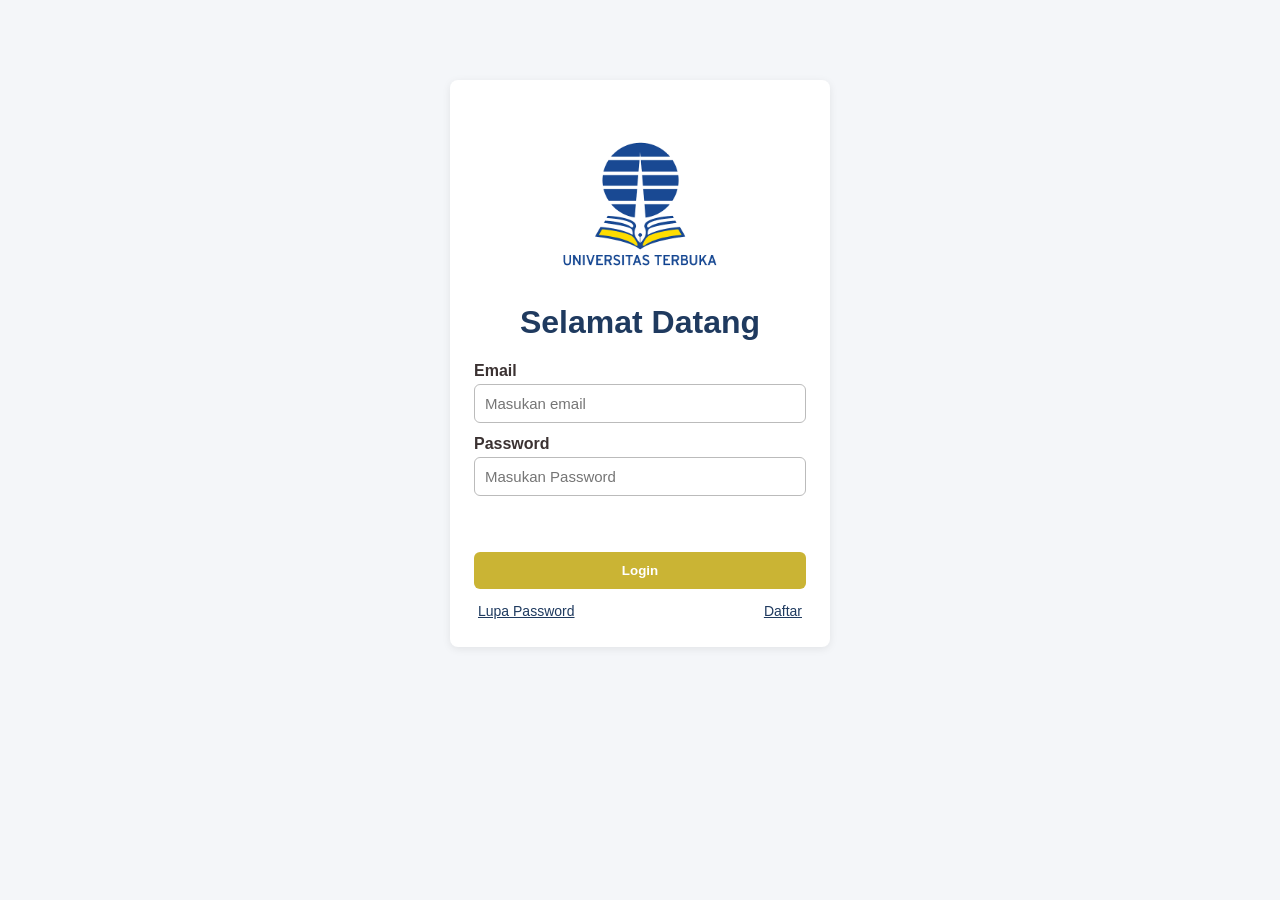
<file: Tugas1/index.html>
<!DOCTYPE html>
<html lang="id">
<head>
<meta charset="UTF-8">
<meta name="viewport" content="width=device-width, initial-scale=1.0">
<title>Login - SITTA</title>
<link rel="stylesheet" href="css/style.css">
</head>
<body data-page="login">
<main class="login-box card">
    <img src="assets/logo-ut.png" alt="Logo UT" style="width:200px;display:block;margin:0 auto">
  <h1>Selamat Datang</h1>
  <form id="formLogin" novalidate>
    <label for="email">Email</label>
    <input type="email" id="email" placeholder="Masukan email">
    <label for="password">Password</label>
    <input type="password" id="password" placeholder="Masukan Password">
    <p class="error" id="pesanError"></p>
     <button type="submit" class="btn" id="btnLogin" style="width:100%">Login</button>
  </form>
  <div class="login-links">
    <button class="link-btn" id="btnLupa">Lupa Password</button>
    <button class="link-btn" id="btnDaftar">Daftar</button>
  </div>
</main>
<div class="modal" id="modalLupa"><div class="modal-isi">
  <h2>Lupa Password</h2>
  <label for="emailLupa">Email terdaftar</label><input type="email" id="emailLupa">
  <button class="btn" id="kirimLupa">Kirim</button>
  <button class="link-btn" data-tutup="modalLupa">Tutup</button>
</div></div>
<div class="modal" id="modalDaftar"><div class="modal-isi">
  <h2>Daftar Akun</h2>
  <label for="namaDaftar">Nama</label><input type="text" id="namaDaftar">
  <label for="emailDaftar">Email</label><input type="email" id="emailDaftar">
  <label for="passDaftar">Password</label><input type="password" id="passDaftar">
  <button class="btn" id="kirimDaftar">Daftar</button>
  <button class="link-btn" data-tutup="modalDaftar">Tutup</button>
</div></div>
<script src="js/data.js"></script>
<script src="js/script.js"></script>
</body>
</html>
</file>
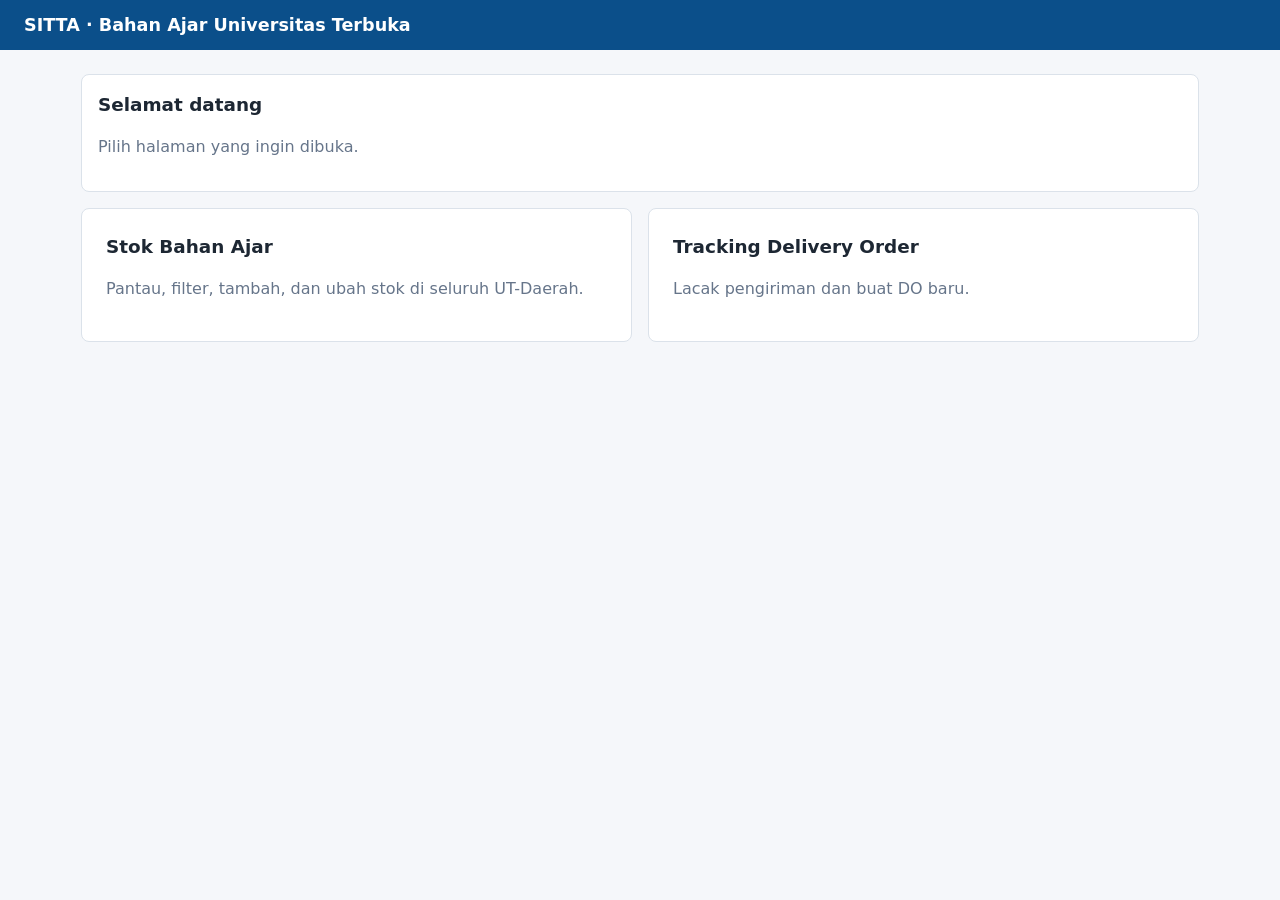
<file: tugas2-vue-ut/index.html>
<!DOCTYPE html>
<html lang="id"><head><meta charset="UTF-8"><meta name="viewport" content="width=device-width, initial-scale=1">
<title>SITTA - Pemesanan Bahan Ajar UT</title><link rel="stylesheet" href="css/style.css"></head>
<body>
<header><h1>SITTA · Bahan Ajar Universitas Terbuka</h1></header>
<main>
  <div class="card"><h2>Selamat datang</h2><p class="muted">Pilih halaman yang ingin dibuka.</p></div>
  <div class="menu">
    <a href="stok.html"><h2>Stok Bahan Ajar</h2><p class="muted">Pantau, filter, tambah, dan ubah stok di seluruh UT-Daerah.</p></a>
    <a href="tracking.html"><h2>Tracking Delivery Order</h2><p class="muted">Lacak pengiriman dan buat DO baru.</p></a>
  </div>
</main>
</body></html>
</file>
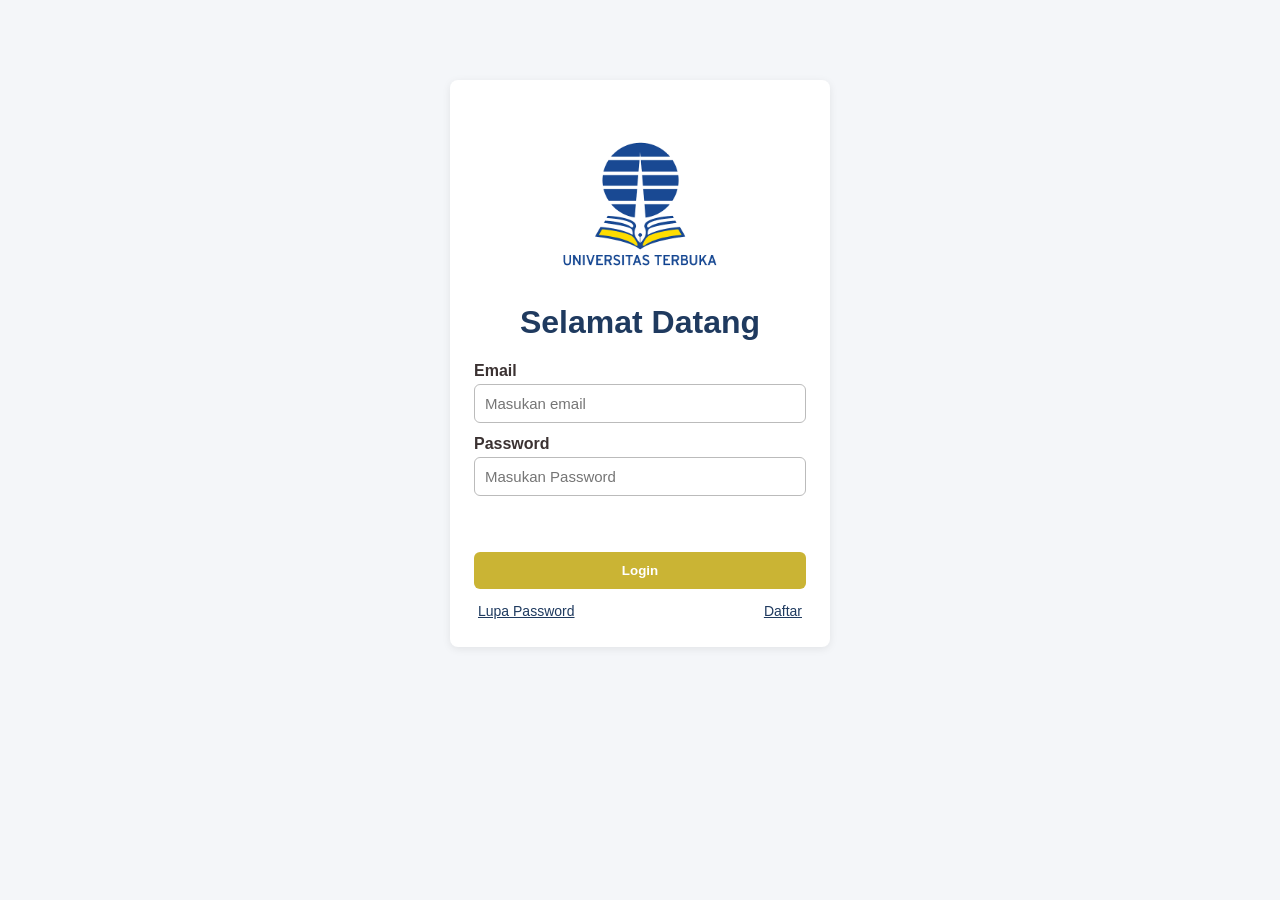
<file: Tugas1/dashboard.html>
<!DOCTYPE html>
<html lang="id">
<head>
<meta charset="UTF-8">
<meta name="viewport" content="width=device-width, initial-scale=1.0">
<title>Dashboard - SITTA</title>
<link rel="stylesheet" href="css/style.css">
</head>
<body data-page="dashboard">
<header class="topbar">
  <span class="brand">SITTA</span>
  <nav>
    <a href="stok.html">Informasi Bahan Ajar</a>
    <a href="tracking.html">Tracking Pengiriman</a>
    <div class="dropdown">
      <a>Laporan &#9662;</a>
      <div class="dropdown-content">
        <a data-soon>Monitoring Progress DO Bahan Ajar</a>
        <a data-soon>Rekap Bahan Ajar</a>
      </div>
    </div>
    <a data-soon>Histori Transaksi Bahan Ajar</a>
  </nav>
  <a id="logout">Keluar</a>
</header>
<main>
  <div class="card">
    <h1>Dashboard Aplikasi SITTA</h1>
    <h2 id="greeting"></h2>
    <p id="infoUser"></p>
  </div>
</main>
<script src="js/data.js"></script>
<script src="js/script.js"></script>
</body>
</html>
</file>
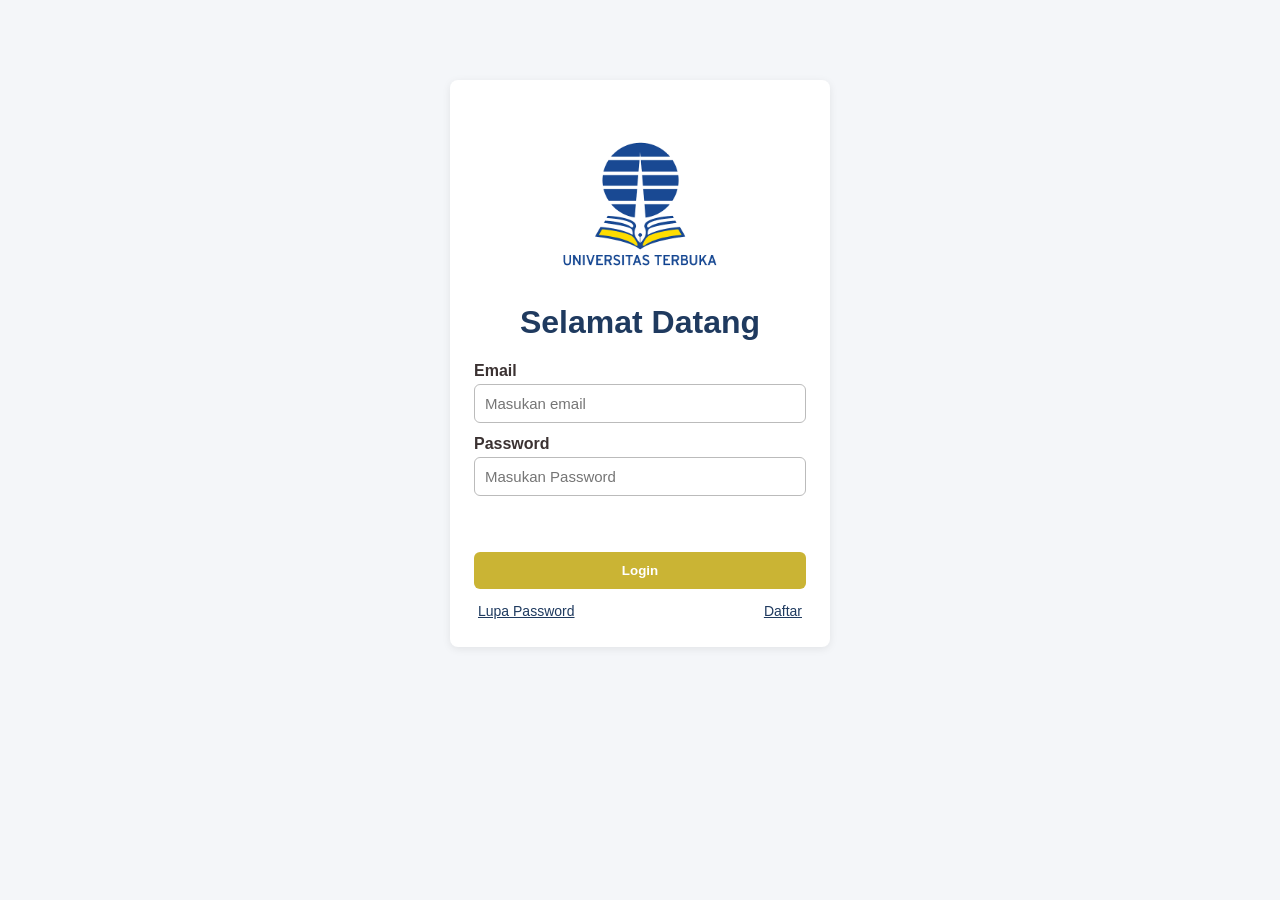
<file: Tugas1/stok.html>
<!DOCTYPE html>
<html lang="id">
<head>
<meta charset="UTF-8">
<meta name="viewport" content="width=device-width, initial-scale=1.0">
<title>Informasi Stok - SITTA</title>
<link rel="stylesheet" href="css/style.css">
</head>
<body data-page="stok">
<header class="topbar">
  <span class="brand">SITTA</span>
  <nav>
    <a href="stok.html">Informasi Bahan Ajar</a>
    <a href="tracking.html">Tracking Pengiriman</a>
    <div class="dropdown">
      <a>Laporan &#9662;</a>
      <div class="dropdown-content">
        <a data-soon>Monitoring Progress DO Bahan Ajar</a>
        <a data-soon>Rekap Bahan Ajar</a>
      </div>
    </div>
    <a data-soon>Histori Transaksi Bahan Ajar</a>
  </nav>
  <a id="logout">Keluar</a>
</header>
<main>
  <div class="card">
    <h1>Informasi Bahan Ajar</h1>
    <table>
      <thead><tr><th>Cover</th><th>Kode Lokasi</th><th>Kode Barang</th><th>Nama Barang</th><th>Jenis</th><th>Edisi</th><th>Stok</th></tr></thead>
      <tbody id="tbodyStok"></tbody>
    </table>
  </div>
  <div class="card">
    <h1>Tambah Stok Baru</h1>
    <label for="inLokasi">Kode Lokasi</label><input id="inLokasi">
    <label for="inKode">Kode Barang</label><input id="inKode">
    <label for="inNama">Nama Barang</label><input id="inNama">
    <label for="inJenis">Jenis Barang</label>
    <select id="inJenis"><option>BMP</option><option>NonBMP</option></select>
    <label for="inEdisi">Edisi</label><input id="inEdisi" type="number" min="1">
    <label for="inStok">Stok</label><input id="inStok" type="number" min="0">
    <button class="btn" id="btnTambah">Tambah Baris</button>
  </div>
</main>
<script src="js/data.js"></script>
<script src="js/script.js"></script>
</body>
</html>
</file>
<file: Tugas1/css/style.css>
:root{--biru:#1f3a5f;--kuning:#cab434;--abu:#f4f6f9;--teks:#3b3232;--merah:#c0392b}
*{box-sizing:border-box}
body{margin:0;font-family:Segoe UI,Arial,sans-serif;background:var(--abu);color:var(--teks)}
.topbar{background:var(--biru);display:flex;align-items:center;gap:20px;padding:0 20px;flex-wrap:wrap}
.brand{color:var(--kuning);font-weight:700;font-size:20px;padding:14px 0}
.topbar nav{display:flex;flex:1}
.topbar a{color:#fff;text-decoration:none;padding:16px 14px;display:block;cursor:pointer}
.topbar a:hover,.dropdown:hover>a{background:var(--kuning);color:var(--biru)}
.dropdown{position:relative}
.dropdown-content{display:none;position:absolute;background:#fff;min-width:260px;box-shadow:0 6px 16px rgba(0,0,0,.2);z-index:5}
.dropdown-content a{color:var(--teks)}
.dropdown:hover .dropdown-content{display:block}
main{max-width:900px;margin:30px auto;padding:0 16px}
.card{background:#fff;border-radius:8px;padding:24px;box-shadow:0 2px 8px rgba(0,0,0,.08);margin-bottom:20px}
h1{color:var(--biru);margin-top:0}
label{display:block;margin:12px 0 4px;font-weight:600}
input,select{width:100%;padding:10px;border:1px solid #bbb;border-radius:6px;font-size:15px}
#btnLogin{color:white}
.btn{background:var(--kuning);color:var(--biru);border:0;padding:11px 20px;border-radius:6px;font-weight:700;cursor:pointer;margin-top:14px}
.btn:hover{filter:brightness(.95)}
.link-btn{background:none;border:0;color:var(--biru);cursor:pointer;text-decoration:underline;font-size:14px;padding:4px}
.login-box{max-width:380px;margin:80px auto}
.login-box h1{text-align:center}
.login-links{display:flex;justify-content:space-between;margin-top:10px}
.error{color:var(--merah);font-size:13px;min-height:16px}
.modal{display:none;position:fixed;inset:0;background:rgba(0,0,0,.5);align-items:center;justify-content:center;z-index:10}
.modal-isi{background:#fff;padding:24px;border-radius:8px;width:92%;max-width:400px}
.modal-isi h2{margin-top:0;color:var(--biru)}
table{width:100%;border-collapse:collapse;background:#fff}
th,td{border-bottom:1px solid #e3e3e3;padding:10px;text-align:left}
th{background:var(--biru);color:#fff}
td img{width:50px;height:68px;object-fit:cover;border-radius:4px}
.bar{background:#ddd;border-radius:20px;height:18px;overflow:hidden;margin:8px 0}
.bar div{height:100%;background:var(--kuning);transition:width .6s}
.timeline{list-style:none;padding:0;border-left:3px solid var(--kuning);margin-left:8px}
.timeline li{padding:0 0 14px 16px;position:relative}
.timeline li::before{content:"";width:11px;height:11px;background:var(--kuning);border-radius:50%;position:absolute;left:-8px;top:5px}
.timeline small{color:#666;display:block}
.info{display:grid;grid-template-columns:150px 1fr;gap:6px}
.info b{color:var(--biru)}
@media(max-width:600px){.info{grid-template-columns:1fr}.topbar nav{flex-direction:column;width:100%}}
</file>
<file: tugas2-vue-ut/css/style.css>
:root{--bg:#f5f7fa;--card:#fff;--ink:#1d2733;--muted:#66758a;--line:#dbe2ea;--brand:#0b4f8a;--ok:#1b8a3f;--warn:#d9780a;--bad:#c62828}
*{box-sizing:border-box}
body{margin:0;font-family:"Segoe UI",system-ui,sans-serif;background:var(--bg);color:var(--ink);line-height:1.5}
header{background:var(--brand);color:#fff;padding:12px 24px;display:flex;gap:24px;align-items:center;flex-wrap:wrap}
header h1{font-size:1.1rem;margin:0 auto 0 0}
header a{color:#cfe3f7;text-decoration:none;padding:4px 2px;border-bottom:2px solid transparent}
header a.aktif,header a:hover{color:#fff;border-color:#fff}
main{max-width:1150px;margin:24px auto;padding:0 16px}
.card{background:var(--card);border:1px solid var(--line);border-radius:8px;padding:16px;margin-bottom:16px}
h2{margin:0 0 12px;font-size:1.15rem}
.bar{display:flex;flex-wrap:wrap;gap:12px;align-items:end}
label{display:flex;flex-direction:column;font-size:.85rem;color:var(--muted);gap:4px}
label.cek{flex-direction:row;align-items:center;color:var(--ink)}
input,select,textarea{font:inherit;padding:7px 9px;border:1px solid var(--line);border-radius:6px;min-width:150px}
input:focus,select:focus,button:focus-visible{outline:2px solid var(--brand);outline-offset:1px}
button{font:inherit;padding:7px 14px;border:0;border-radius:6px;background:var(--brand);color:#fff;cursor:pointer}
button.sekunder{background:#e6ecf2;color:var(--ink)}
.grid{display:grid;grid-template-columns:repeat(auto-fit,minmax(200px,1fr));gap:12px}
.err{color:var(--bad);font-size:.8rem}
.tabel-wrap{overflow-x:auto}
table{width:100%;border-collapse:collapse;font-size:.9rem}
th,td{padding:8px 10px;border-bottom:1px solid var(--line);text-align:left;vertical-align:top}
th{background:#eef3f8;white-space:nowrap}
.aman{color:var(--ok);font-weight:600}.menipis{color:var(--warn);font-weight:600}.kosong{color:var(--bad);font-weight:600}
tr.baris-kosong{background:#fff1f1}tr.baris-menipis{background:#fff8ec}
.info{background:#eaf3fc;border-left:4px solid var(--brand);padding:8px 12px;border-radius:4px;margin-bottom:12px}
.menu{display:grid;grid-template-columns:repeat(auto-fit,minmax(260px,1fr));gap:16px}
.menu a{display:block;text-decoration:none;color:inherit;border:1px solid var(--line);background:#fff;border-radius:8px;padding:24px}
.menu a:hover{border-color:var(--brand)}
.muted{color:var(--muted)}
ul.timeline{list-style:none;padding-left:12px;border-left:3px solid var(--brand);margin:8px 0}
ul.timeline li{margin:0 0 10px 8px}
</file>
